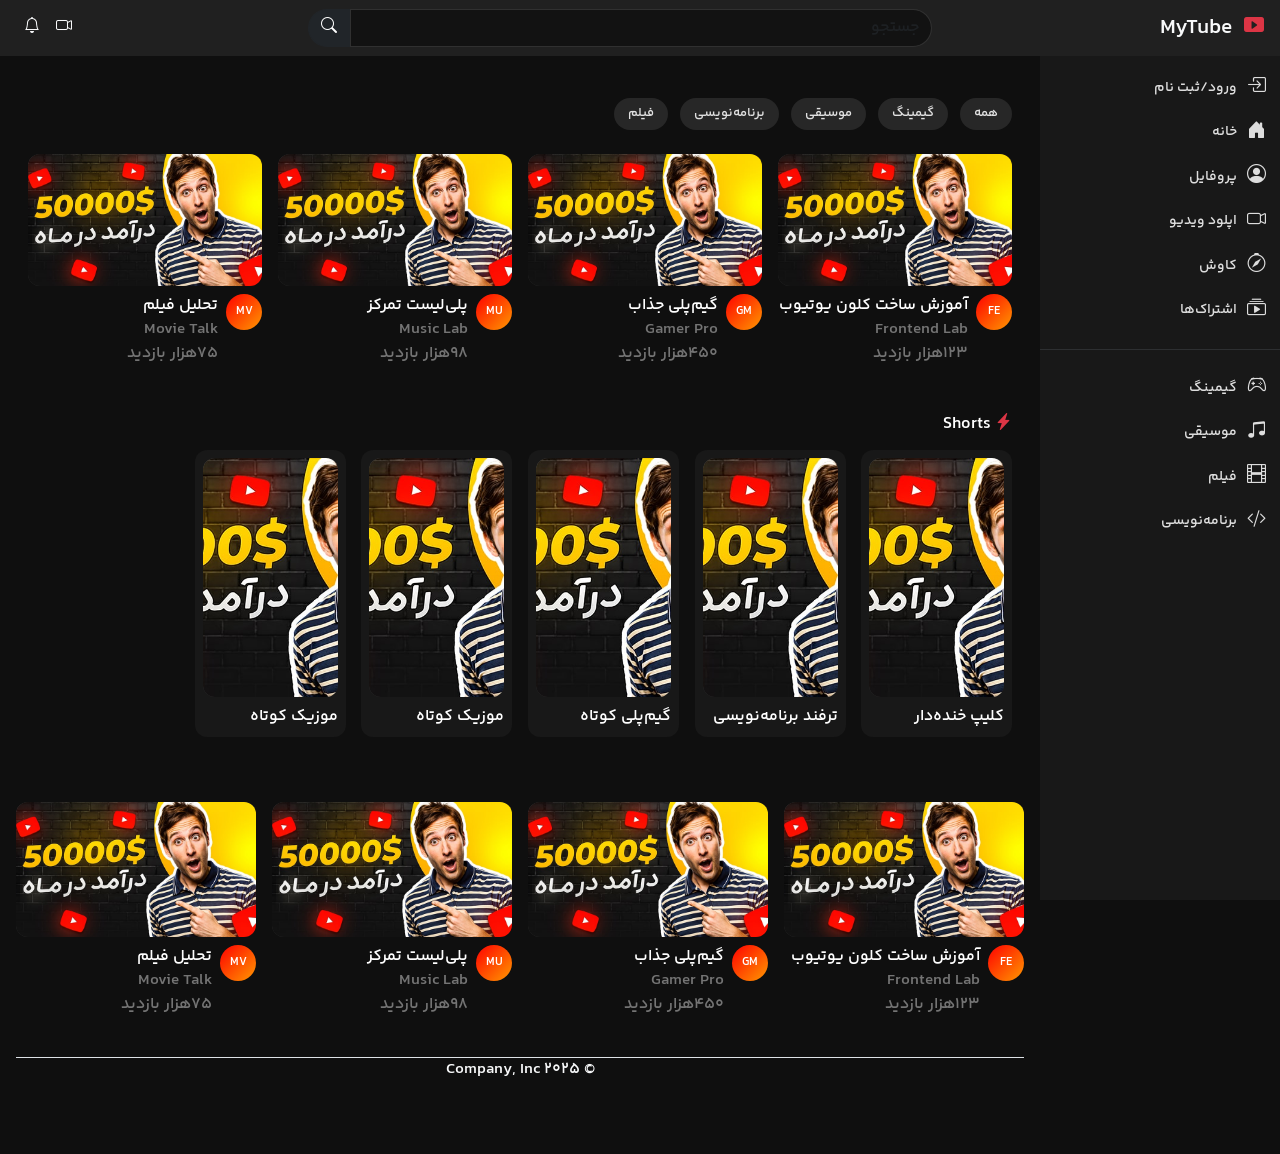
<file: index.html>
<!DOCTYPE html>
<html lang="fa" dir="rtl">
<head>
    <meta charset="UTF-8">
    <meta name="viewport" content="viewport-fit=cover,width=device-width,initial-scale=1.0,minimum scale=1.0,maximum-scale=1.0,user-scalable=no">
    <title>MyTube</title>
    <link rel="icon" type="image/png" href="img/725379.png">
    <link rel="stylesheet" href="bootstrap/bootstrap-5.3.8-dist/css/bootstrap.rtl.min.css">
    <link rel="stylesheet" href="https://cdn.jsdelivr.net/npm/bootstrap-icons@1.13.1/font/bootstrap-icons.min.css">
    <link rel="stylesheet" href="style/style.css">
</head>
<body>
<!-- navbar -->
<nav class="navbar navbar-dark fixed-top px-3">
  <div class="d-flex align-items-center">
    <button class="btn text-light d-lg-none me-2">
        <i class="bi bi-list"></i>
    </button>
    <span class="fw-bold">
      <a href="#"><i class="bi bi-play-btn-fill text-danger margin-l icon"></i><span class="text-size text-light">MyTube</span></a>
    </span>
  </div>
  <form action="" class="d-none d-md-flex w-50">
      <input class="form-control search-box rounded-start-pill" type="search" placeholder="جستجو">
      <button class="btn btn-dark rounded-end-pill">
        <i class="bi bi-search"></i>
      </button>
  </form>
  <div class="d-flex align-items-center ml-5">
      <a href="html/upload.html"><i class="bi bi-camera-video text-light mx-2"></i></a>
      <a href="#"><i class="bi bi-bell text-light mx-2"></i></a>
  </div>
</nav>
<!-- main -->
<div class="mt-5">

  <div class="app-wrapper">
    <!-- sidebar -->
        <div class="sidebar-desktop d-none d-lg-block">
          <a href="html/login.html" target="_blank"><i class="bi bi-box-arrow-in-right"></i>ورود/ثبت نام</a>
          <a href="index.html"><i class="bi bi-house-door-fill"></i>خانه</a>
          <a href="html/login.html" target="_blank"><i class="bi bi-person-circle"></i>پروفایل</a>
          <a href="html/login.html" target="_blank"><i class="bi bi-camera-video"></i>اپلود ویدیو</a>
          <a href="#"><i class="bi bi-compass"></i>کاوش</a>
          <a href="#"><i class="bi bi-collection-play"></i>اشتراک‌ها</a>
          <hr class="border-secondary">
          <a href="#"><i class="bi bi-controller"></i>گیمینگ</a>
          <a href="#"><i class="bi bi-music-note-beamed"></i>موسیقی</a>
          <a href="#"><i class="bi bi-film"></i>فیلم</a>
          <a href="#"><i class="bi bi-code-slash"></i>برنامه‌نویسی</a>
      </div>
        <div class="main-content">
          <div class="container-fluid">
            <div class="tags-row mb-3">
              <span class="tag-pill">همه</span>
              <span class="tag-pill">گیمینگ</span>
              <span class="tag-pill">موسیقی</span>
              <span class="tag-pill">برنامه‌نویسی</span>
              <span class="tag-pill">فیلم</span>
            </div>
<!-- videos -->
            <div class="row g-3">
                <div class="col-12 col-sm-6 col-md-4 col-xl-3 video-item">
                    <div class="video-card" onclick="location.href='watch.html'">
                        <div class="video-thumb">
                          <img class="video-img" src="img/creative-youtube-thumbnail-design-template-Top.jpg" alt="">
                        </div>
                        <div class="d-flex mt-2">
                            <div class="channel-avatar">FE</div>
                            <div>
                                <div class="video-title">آموزش ساخت کلون یوتیوب</div>
                                <div class="color">Frontend Lab</div>
                                <div class="color">۱۲۳هزار بازدید</div>
                            </div>
                        </div>
                    </div>
                </div>

                <div class="col-12 col-sm-6 col-md-4 col-xl-3 video-item">
                    <div class="video-card" onclick="location.href='watch.html'">
                        <div class="video-thumb">
                          <img class="video-img" src="img/creative-youtube-thumbnail-design-template-Top.jpg" alt="">
                        </div>
                        <div class="d-flex mt-2">
                            <div class="channel-avatar">GM</div>
                            <div>
                                <div class="video-title">گیم‌پلی جذاب</div>
                                <div class="color">Gamer Pro</div>
                                <div class="color">۴۵۰هزار بازدید</div>
                            </div>
                        </div>
                    </div>
                </div>

                <div class="col-12 col-sm-6 col-md-4 col-xl-3 video-item">
                    <div class="video-card" onclick="location.href='watch.html'">
                        <div class="video-thumb">
                          <img class="video-img" src="img/creative-youtube-thumbnail-design-template-Top.jpg" alt="">
                        </div>
                        <div class="d-flex mt-2">
                            <div class="channel-avatar">MU</div>
                            <div>
                                <div class="video-title">پلی‌لیست تمرکز</div>
                                <div class="color">Music Lab</div>
                                <div class="color">۹۸هزار بازدید</div>
                            </div>
                        </div>
                    </div>
                </div>

                <div class="col-12 col-sm-6 col-md-4 col-xl-3 video-item" data-tag="movie">
                    <div class="video-card" onclick="location.href='watch.html'">
                        <div class="video-thumb">
                          <img class="video-img" src="img/creative-youtube-thumbnail-design-template-Top.jpg" alt="">
                        </div>
                        <div class="d-flex mt-2">
                            <div class="channel-avatar">MV</div>
                            <div>
                                <div class="video-title">تحلیل فیلم</div>
                                <div class="color">Movie Talk</div>
                                <div class="color">۷۵هزار بازدید</div>
                            </div>
                        </div>
                    </div>
                </div>
            </div>
<!-- short -->
            <h5 class="shorts-title mt-5 mb-3">
                <i class="bi bi-lightning-charge-fill text-danger"></i> Shorts
            </h5>

            <div class="row g-3">
                <div class="col-6 col-md-3 col-lg-2">
                    <div class="shorts-card" onclick="location.href='shorts.html'">
                        <div class="shorts-thumb">
                          <img class="video-img" src="img/creative-youtube-thumbnail-design-template-Top.jpg" alt="">
                        </div>
                        <p class="mt-2 mb-0">کلیپ خنده‌دار</p>
                    </div>
                </div>
                <div class="col-6 col-md-3 col-lg-2">
                    <div class="shorts-card" onclick="location.href='shorts.html'">
                        <div class="shorts-thumb">
                          <img class="video-img" src="img/creative-youtube-thumbnail-design-template-Top.jpg" alt="">
                        </div>
                        <p class="mt-2 mb-0">ترفند برنامه‌نویسی</p>
                    </div>
                </div>
                <div class="col-6 col-md-3 col-lg-2">
                    <div class="shorts-card" onclick="location.href='shorts.html'">
                        <div class="shorts-thumb">
                          <img class="video-img" src="img/creative-youtube-thumbnail-design-template-Top.jpg" alt="">
                        </div>
                        <p class="mt-2 mb-0">گیم‌پلی کوتاه</p>
                    </div>
                </div>
                <div class="col-6 col-md-3 col-lg-2">
                    <div class="shorts-card" onclick="location.href='shorts.html'">
                        <div class="shorts-thumb">
                          <img class="video-img" src="img/creative-youtube-thumbnail-design-template-Top.jpg" alt="">
                        </div>
                        <p class="mt-2 mb-0">موزیک کوتاه</p>
                    </div>
                </div>
                <div class="col-6 col-md-3 col-lg-2">
                    <div class="shorts-card" onclick="location.href='shorts.html'">
                        <div class="shorts-thumb">
                          <img class="video-img" src="img/creative-youtube-thumbnail-design-template-Top.jpg" alt="">
                        </div>
                        <p class="mt-2 mb-0">موزیک کوتاه</p>
                    </div>
                </div>
            </div>
          </div>
          <!-- video -->
          <div class="row g-3 mt-5">
                <div class="col-12 col-sm-6 col-md-4 col-xl-3 video-item">
                    <div class="video-card" onclick="location.href='watch.html'">
                        <div class="video-thumb">
                          <img class="video-img" src="img/creative-youtube-thumbnail-design-template-Top.jpg" alt="">
                        </div>
                        <div class="d-flex mt-2">
                            <div class="channel-avatar">FE</div>
                            <div>
                                <div class="video-title">آموزش ساخت کلون یوتیوب</div>
                                <div class="color">Frontend Lab</div>
                                <div class="color">۱۲۳هزار بازدید</div>
                            </div>
                        </div>
                    </div>
                </div>

                <div class="col-12 col-sm-6 col-md-4 col-xl-3 video-item">
                    <div class="video-card" onclick="location.href='watch.html'">
                        <div class="video-thumb">
                          <img class="video-img" src="img/creative-youtube-thumbnail-design-template-Top.jpg" alt="">
                        </div>
                        <div class="d-flex mt-2">
                            <div class="channel-avatar">GM</div>
                            <div>
                                <div class="video-title">گیم‌پلی جذاب</div>
                                <div class="color">Gamer Pro</div>
                                <div class="color">۴۵۰هزار بازدید</div>
                            </div>
                        </div>
                    </div>
                </div>

                <div class="col-12 col-sm-6 col-md-4 col-xl-3 video-item">
                    <div class="video-card" onclick="location.href='watch.html'">
                        <div class="video-thumb">
                          <img class="video-img" src="img/creative-youtube-thumbnail-design-template-Top.jpg" alt="">
                        </div>
                        <div class="d-flex mt-2">
                            <div class="channel-avatar">MU</div>
                            <div>
                                <div class="video-title">پلی‌لیست تمرکز</div>
                                <div class="color">Music Lab</div>
                                <div class="color">۹۸هزار بازدید</div>
                            </div>
                        </div>
                    </div>
                </div>

                <div class="col-12 col-sm-6 col-md-4 col-xl-3 video-item" data-tag="movie">
                    <div class="video-card" onclick="location.href='watch.html'">
                        <div class="video-thumb">
                          <img class="video-img" src="img/creative-youtube-thumbnail-design-template-Top.jpg" alt="">
                        </div>
                        <div class="d-flex mt-2">
                            <div class="channel-avatar">MV</div>
                            <div>
                                <div class="video-title">تحلیل فیلم</div>
                                <div class="color">Movie Talk</div>
                                <div class="color">۷۵هزار بازدید</div>
                            </div>
                        </div>
                    </div>
                </div>
            </div>
            <!-- footer -->
            <footer class="py-3 my-4">
              <p class="text-center text-light border-top ">© 2025 Company, Inc</p> 
            </footer>
        </div> 
    </div>
</div>
    


    <script src="bootstrap/bootstrap-5.3.8-dist/js/bootstrap.bundle.min.js"></script>
</body>
</html>
</file>
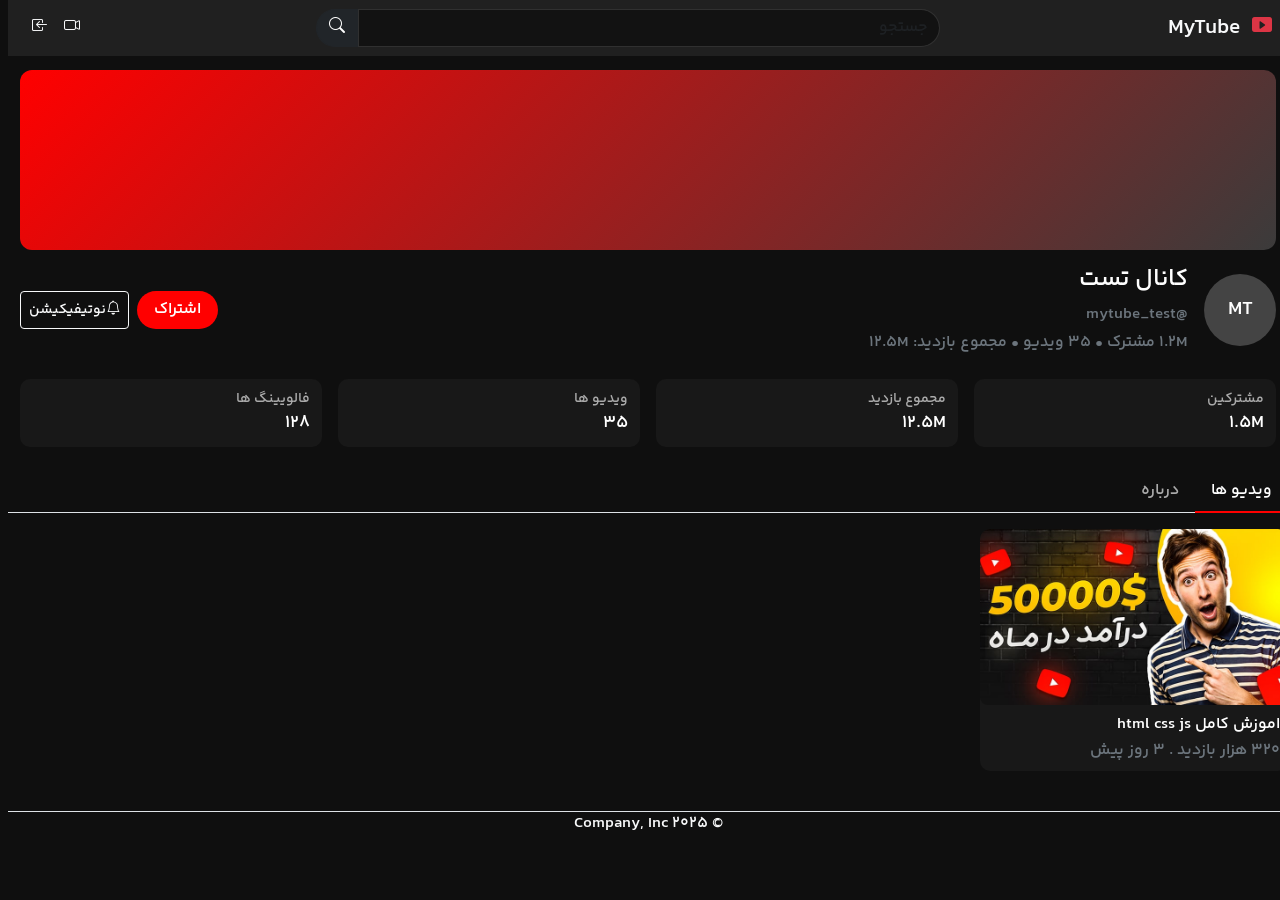
<file: profile.html>
<!DOCTYPE html>
<html lang="fa" dir="rtl">
<head>
    <meta charset="UTF-8">
    <meta name="viewport" content="width=device-width, initial-scale=1.0">
    <title>profile | My Tube</title>
    <link rel="icon" type="image/png" href="../img/725379.png">
    <link rel="stylesheet" href="bootstrap/bootstrap-5.3.8-dist/css/bootstrap.rtl.min.css">
    <link rel="stylesheet" href="https://cdn.jsdelivr.net/npm/bootstrap-icons@1.13.1/font/bootstrap-icons.min.css">
    <link rel="stylesheet" href="style/style.css">
    <link rel="stylesheet" href="style/profile.css">
</head>
<body>
<!-- navbar -->
<nav class="navbar navbar-dark fixed-top px-3">
  <div class="d-flex align-items-center">
    <button class="btn text-light d-lg-none me-2">
        <i class="bi bi-list"></i>
    </button>
    <span class="fw-bold">
      <a href="#"><i class="bi bi-play-btn-fill text-danger margin-l icon"></i><span class="text-size text-light">MyTube</span></a>
    </span>
  </div>
  <form action="" class="d-none d-md-flex w-50">
      <input class="form-control search-box rounded-start-pill" type="search" placeholder="جستجو">
      <button class="btn btn-dark rounded-end-pill">
        <i class="bi bi-search"></i>
      </button>
  </form>
  <div class="d-flex align-items-center ml-5">
      <a href="../html/upload.html"><i class="bi bi-camera-video text-light mx-2"></i></a>
      <a href="index.html"><i class="bi bi-box-arrow-in-left mx-2 text-light"></i></a>
  </div>
</nav>
<!-- main -->
<div class="psge-wrapper-p margin-t">
    <div class="container-fluid">
        <!-- channel-caver -->
        <div class="channel-cover mb-3"></div>
        
        <div class="d-flex flex-column flex-md-row align-items-md-center justify-content-between mb-4">
            <div class="d-flex align-items-center mb-3 mb-md-0">
                <div class="channel-avatar-big me-3">MT</div>
                <div>
                    <h4>کانال تست</h4>
                    <p class="mb-1 text-secondary">@mytube_test</p>
                    <p class="mb-0 text-secondary">1.2M مشترک • 35 ویدیو • مجموع بازدید: 12.5M</p>
                </div>
            </div>

            <div class="d-flex flex-wrap gap-2">
                <button class="btn btn-subscribe px-3">اشتراک</button>
                <button class="btn btn-sm btn-outline-light">
                    <i class="bi bi-bell"></i>نوتیفیکیشن
                </button>
            </div>
        </div>
        <!-- atat -->
        <div class="row g-3 mb-4">
            <div class="col-6 col-md-3">
                <div class="stat-card">
                    <div class="stat-label">مشترکین</div>
                    <div class="stat-value">1.5M</div>
                </div>
            </div>
            <div class="col-6 col-md-3">
                <div class="stat-card">
                    <div class="stat-label">مجموع بازدید</div>
                    <div class="stat-value">12.5M</div>
                </div>
            </div>
            <div class="col-6 col-md-3">
                <div class="stat-card">
                    <div class="stat-label">ویدیو ها</div>
                    <div class="stat-value">35</div>
                </div>
            </div>
            <div class="col-6 col-md-3">
                <div class="stat-card">
                    <div class="stat-label">فالویینگ ها</div>
                    <div class="stat-value">128</div>
                </div>
            </div>
        </div>
    </div>
    <!-- items -->
    <ul class="nav nav-tabs mb-3">
        <li class="nav-item">
            <button class="nav-link active" data-bs-toggle="tab" data-bs-target="#videos">ویدیو ها</button>
        </li>
        <li class="nav-item">
            <button class="nav-link" data-bs-toggle="tab" data-bs-target="#about">درباره</button>
        </li>
    </ul>

    <div class="tab-content mb-4">
        <div class="tab-pane fade show active" id="videos">
            <div class="row g-3">
                <!-- video card -->
                <div class="col-6 col-md-4 col-lg-3">
                    <div class="video-card" onclick="location.href='watch.html'">
                        <div class="thumb-wrapper">
                            <img class="video-img" src="img/creative-youtube-thumbnail-design-template-Top.jpg" alt="">
                        </div>
                        <div class="p-2">
                            <div class="video-title">اموزش کامل html css js</div>
                            <div class="video-meta text-secondary">320 هزار بازدید . 3 روز پیش</div>
                        </div>
                    </div>
                </div>
            </div>
        </div>
        <!-- about-part -->
        <div class="tab-pane fade" id="about">
            <div class="about-box">
                <h6 class="mb-2">درباره کانال</h6>
                <p class="mb-2">
                 این کانال برای آموزش فرانت‌اند، پروژه‌های تمرینی ساخته شده است.
                </p>
                <p class="text-secondary mb-1">
                 تاریخ ایجاد: ۱۴۰۳/۰۱/۱۵
                </p>
                <p class="text-secondary mb-0">
                 ایمیل همکاری: example@mail.com
                </p>
            </div>
        </div>
    </div>
    <!-- footer -->
    <footer class="py-3 my-4">
        <p class="text-center text-light border-top ">© 2025 Company, Inc</p> 
    </footer>
</div>
    



<script src="../bootstrap/bootstrap-5.3.8-dist/js/bootstrap.bundle.min.js"></script>   
</body>
</html>
</file>
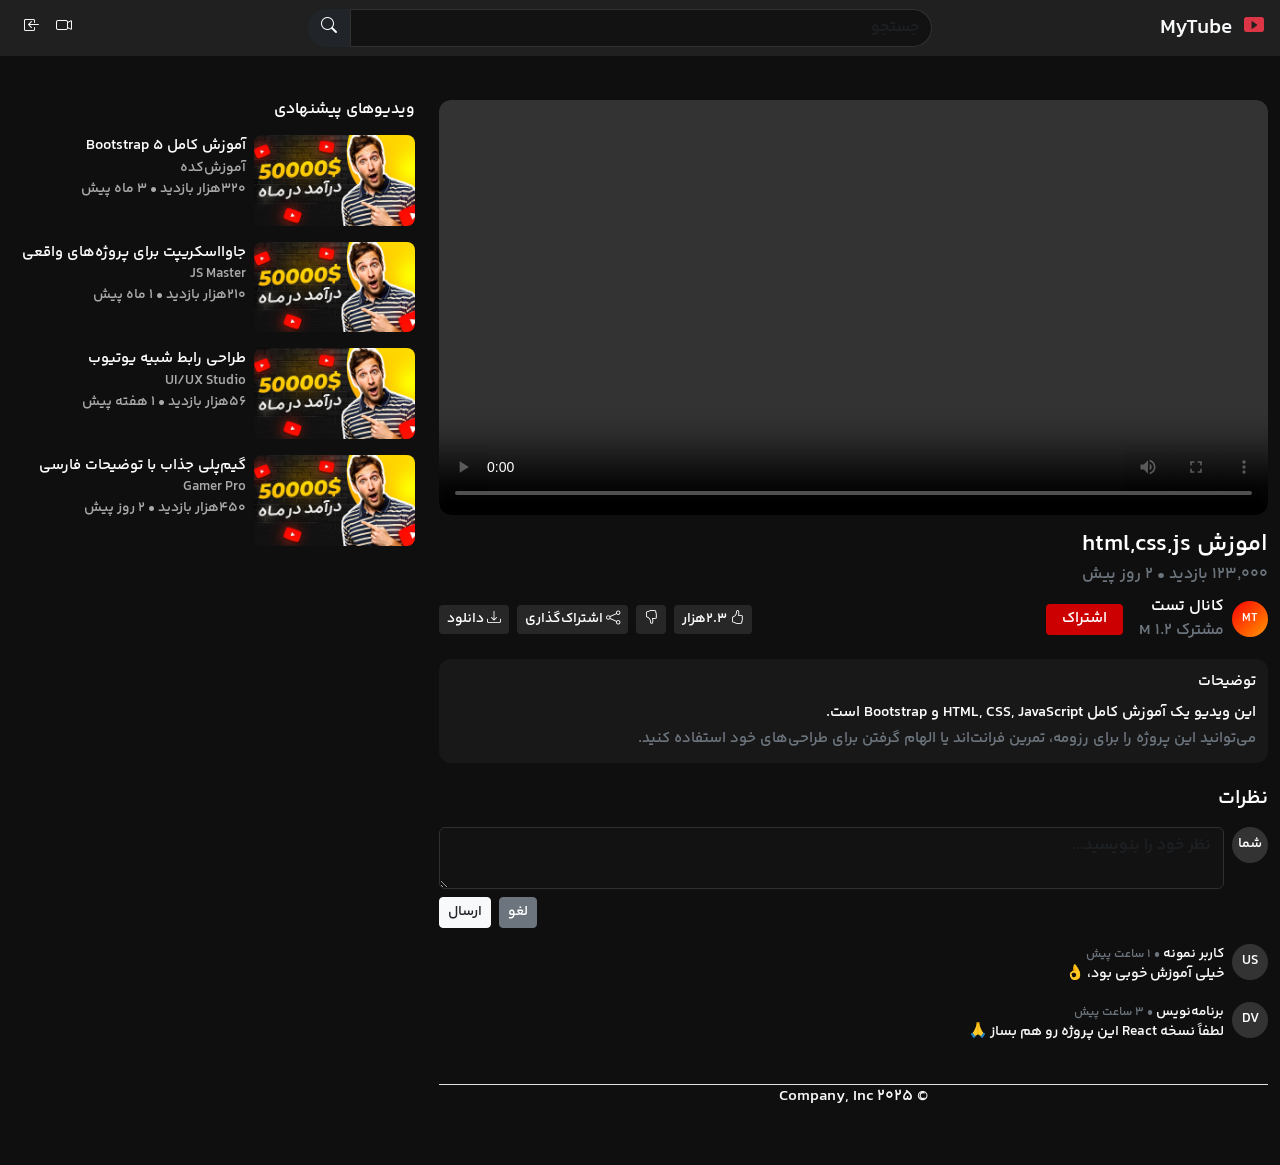
<file: watch.html>
<!DOCTYPE html>
<html lang="fa" dir="rtl">
<head>
    <meta charset="UTF-8">
    <meta name="viewport" content="width=device-width, initial-scale=1.0">
    <title>whatch | My Tube</title>
    <link rel="icon" type="image/png" href="../img/725379.png">
    <link rel="stylesheet" href="bootstrap/bootstrap-5.3.8-dist/css/bootstrap.rtl.min.css">
    <link rel="stylesheet" href="https://cdn.jsdelivr.net/npm/bootstrap-icons@1.13.1/font/bootstrap-icons.min.css">
    <link rel="stylesheet" href="style/style.css">
    <link rel="stylesheet" href="style/watch.css">
</head>
<body>
    <!-- navbar -->
<nav class="navbar navbar-dark fixed-top px-3">
  <div class="d-flex align-items-center">
    <button class="btn text-light d-lg-none me-2">
        <i class="bi bi-list"></i>
    </button>
    <span class="fw-bold">
      <a href="#"><i class="bi bi-play-btn-fill text-danger margin-l icon"></i><span class="text-size text-light">MyTube</span></a>
    </span>
  </div>
  <form action="" class="d-none d-md-flex w-50">
      <input class="form-control search-box rounded-start-pill" type="search" placeholder="جستجو">
      <button class="btn btn-dark rounded-end-pill">
        <i class="bi bi-search"></i>
      </button>
  </form>
  <div class="d-flex align-items-center ml-5">
      <a href="../html/upload.html"><i class="bi bi-camera-video text-light mx-2"></i></a>
      <a href="index.html"><i class="bi bi-box-arrow-in-left mx-2 text-light"></i></a>
  </div>
</nav>
<!-- main -->
<div class="psge-wrapper margin-t">
    <div class="container-fluid">
        <!-- watch part -->
        <div class="row gx-4 gy-4">
            <div class="col-12 col-lg-8">
                <div class="video-player mb-3">
                    <video controls autoplay width="100%" height="100%">
                        <source src="#" type="video/mp4">
                    </video>
                </div>

                <h4 class="mb-1">اموزش html,css,js</h4>
                <p class="text-secondary mb-2">۱۲۳٬۰۰۰ بازدید • ۲ روز پیش</p>

                <div class="d-flex flex-wrap align-items-center justify-content-between mb-3">
                    <div class="d-flex align-items-center mb-2 mb-md-0">
                        <div class="channel-avatar">MT</div>
                        <div>
                            <div class="fw-semibold">کانال تست</div>
                            <div class="text-secondary">مشترک 1.2 M</div>
                        </div>
                        <button class="btn btn-subscribe btn-sm ms-3 px-3">اشتراک</button>
                    </div>

                    <div class="d-flex flex-wrap gap-2">
                        <button class="btn btn-sm action-btn">
                            <i class="bi bi-hand-thumbs-up"></i> ۲.۳هزار
                        </button>
                        <button class="btn btn-sm action-btn">
                            <i class="bi bi-hand-thumbs-down"></i>
                        </button>
                        <button class="btn btn-sm action-btn">
                            <i class="bi bi-share"></i> اشتراک‌گذاری
                        </button>
                        <button class="btn btn-sm action-btn">
                            <i class="bi bi-download"></i> دانلود
                        </button>
                    </div>
                </div>

                <div class="desc-box mb-4">
                    <div class="fw-semibold mb-2">توضیحات</div>
                    <p class="mb-1">
                        این ویدیو یک آموزش کامل  HTML, CSS, JavaScript و Bootstrap است.
                    </p>
                    <p class="mb-0 text-secondary">
                        می‌توانید این پروژه را برای رزومه، تمرین فرانت‌اند یا الهام گرفتن برای طراحی‌های خود استفاده کنید.
                    </p>
                </div>

                <h5 class="mb-3">نظرات</h5>

                <div class="d-flex mb-3">
                    <div class="comment-avatar">شما</div>
                    <div class="flex-grow-1">
                        <textarea class="form-control comment-input mb-2" rows="2" placeholder="نظر خود را بنویسید..."></textarea>
                        <div class="d-flex justify-content-end">
                            <button class="btn btn-sm btn-secondary me-2">لغو</button>
                            <button class="btn btn-sm btn-light text-dark">ارسال</button>
                        </div>
                    </div>
                </div>

                <div class="comment-item mb-3 d-flex">
                    <div class="comment-avatar">US</div>
                    <div>
                        <div class="fw-semibold" style="font-size:0.85rem;">کاربر نمونه
                            <span class="text-secondary" style="font-size:0.75rem;"> • ۱ ساعت پیش</span>
                        </div>
                        <div class="text-light" style="font-size:0.9rem;">
                            خیلی آموزش خوبی بود،  👌
                        </div>
                    </div>
                </div>
                
                <div class="comment-item mb-3 d-flex">
                    <div class="comment-avatar">DV</div>
                    <div>
                        <div class="fw-semibold" style="font-size:0.85rem;">برنامه‌نویس
                            <span class="text-secondary" style="font-size:0.75rem;"> • ۳ ساعت پیش</span>
                        </div>
                        <div class="text-light" style="font-size:0.9rem;">
                            لطفاً نسخه React این پروژه رو هم بساز 🙏
                        </div>
                    </div>
                </div>

                <footer class="py-3 my-4">
                    <p class="text-center text-light border-top ">© 2025 Company, Inc</p> 
                </footer>
            </div>

                        <!-- left suggested videos -->
            <div class="col-12 col-lg-4">
                <h6 class="mb-3">ویدیوهای پیشنهادی</h6>

                <div class="suggest-card mb-3" onclick="location.href='watch.html'">
                    <div class="suggest-thumb">
                        <img class="video-img" src="img/creative-youtube-thumbnail-design-template-Top.jpg" alt="">
                    </div>
                    <div class="suggest-info">
                        <div class="suggest-title">آموزش کامل Bootstrap 5</div>
                        <div class="suggest-meta">آموزش‌کده</div>
                        <div class="suggest-meta">۳۲۰هزار بازدید • ۳ ماه پیش</div>
                    </div>
                </div>

                <div class="suggest-card mb-3" onclick="location.href='watch.html'">
                    <div class="suggest-thumb">
                        <img class="video-img" src="img/creative-youtube-thumbnail-design-template-Top.jpg" alt="">
                    </div>
                    <div class="suggest-info">
                        <div class="suggest-title">جاوااسکریپت برای پروژه‌های واقعی</div>
                        <div class="suggest-meta">JS Master</div>
                        <div class="suggest-meta">۲۱۰هزار بازدید • ۱ ماه پیش</div>
                    </div>
                </div>

                <div class="suggest-card mb-3" onclick="location.href='watch.html'">
                    <div class="suggest-thumb">
                        <img class="video-img" src="img/creative-youtube-thumbnail-design-template-Top.jpg" alt="">
                    </div>
                    <div class="suggest-info">
                        <div class="suggest-title">طراحی رابط شبیه یوتیوب</div>
                        <div class="suggest-meta">UI/UX Studio</div>
                        <div class="suggest-meta">۵۶هزار بازدید • ۱ هفته پیش</div>
                    </div>
                </div>

                <div class="suggest-card mb-3" onclick="location.href='watch.html'">
                    <div class="suggest-thumb">
                        <img class="video-img" src="img/creative-youtube-thumbnail-design-template-Top.jpg" alt="">
                    </div>
                    <div class="suggest-info">
                        <div class="suggest-title">گیم‌پلی جذاب با توضیحات فارسی</div>
                        <div class="suggest-meta">Gamer Pro</div>
                        <div class="suggest-meta">۴۵۰هزار بازدید • ۲ روز پیش</div>
                    </div>
                </div>

            </div>
        </div>
    </div>
</div>

    <script src="../bootstrap/bootstrap-5.3.8-dist/js/bootstrap.bundle.min.js"></script>
</body>
</html>
</file>
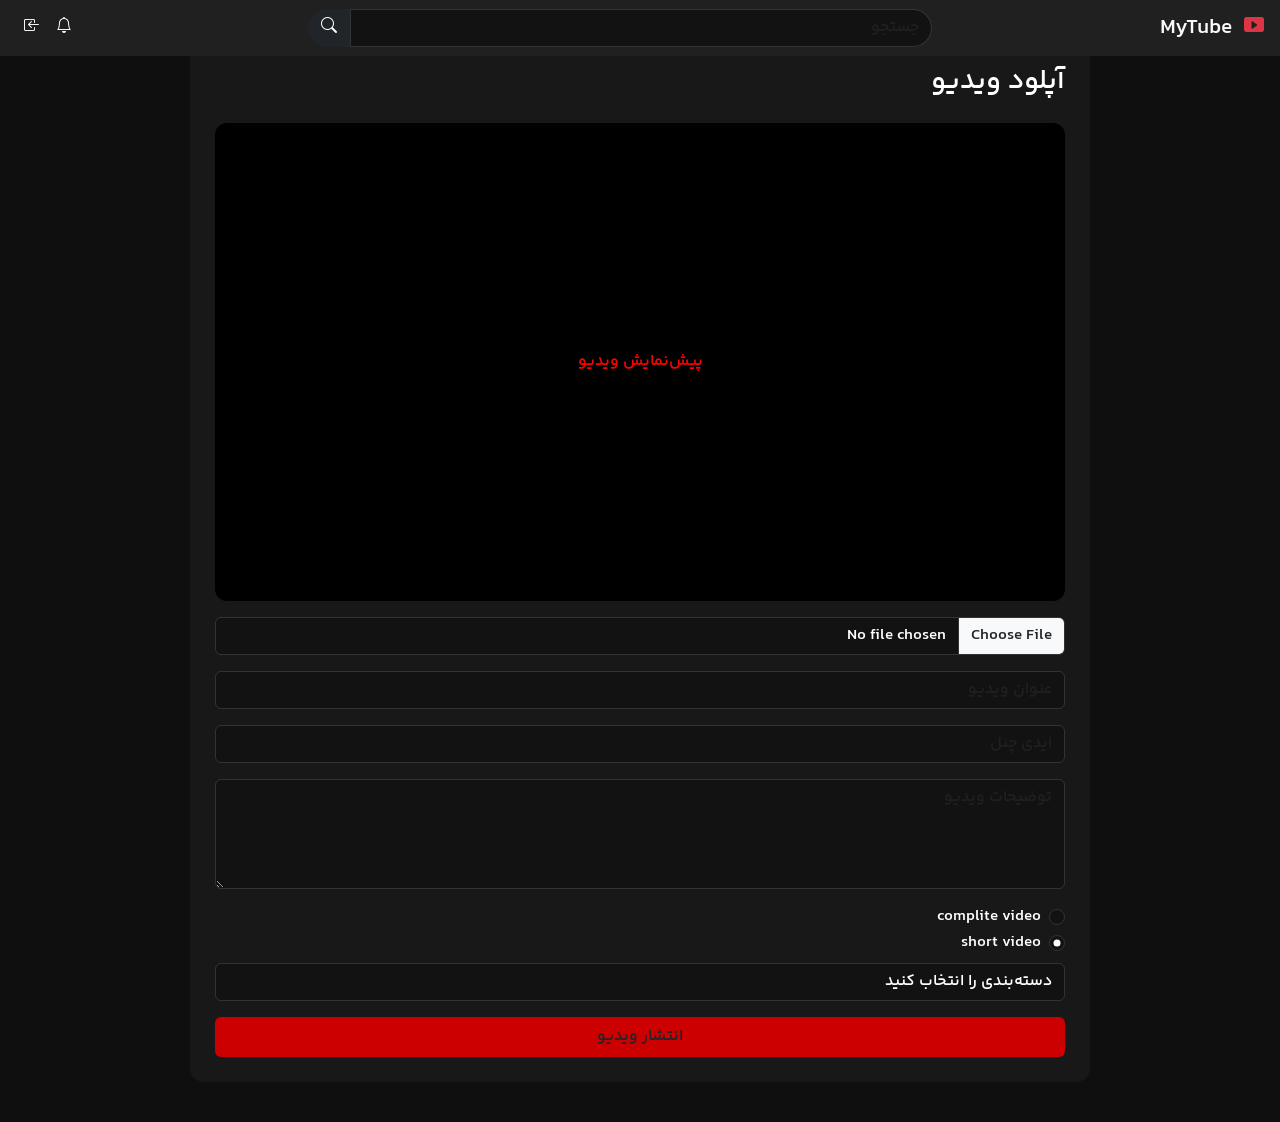
<file: html/upload.html>
<!DOCTYPE html>
<html lang="fa" dir="rtl">
<head>
    <meta charset="UTF-8">
    <meta name="viewport" content="viewport-fit=cover,width=device-width,initial-scale=1.0,minimum scale=1.0,maximum-scale=1.0,user-scalable=no">
    <title>upload video|My Tube</title>
    <link rel="icon" type="image/png" href="../img/725379.png">
    <link rel="stylesheet" href="../bootstrap/bootstrap-5.3.8-dist/css/bootstrap.rtl.min.css">
    <link rel="stylesheet" href="https://cdn.jsdelivr.net/npm/bootstrap-icons@1.13.1/font/bootstrap-icons.min.css">
    <link rel="stylesheet" href="../style/upload.css">
    <link rel="stylesheet" href="../style/style.css">
</head>
</head>
<body>
<!-- navbar -->
    <nav class="navbar navbar-dark fixed-top px-3">
  <div class="d-flex align-items-center">
    <button class="btn text-light d-lg-none me-2">
        <i class="bi bi-list"></i>
    </button>
    <span class="fw-bold">
      <a href="#"><i class="bi bi-play-btn-fill text-danger margin-l icon"></i><span class="text-size text-light">MyTube</span></a>
    </span>
  </div>
  <form action="" class="d-none d-md-flex w-50">
      <input class="form-control search-box rounded-start-pill" type="search" placeholder="جستجو">
      <button class="btn btn-dark rounded-end-pill">
        <i class="bi bi-search"></i>
      </button>
  </form>
  <div class="d-flex align-items-center ml-5">
      <a href="#"><i class="bi bi-bell text-light mx-2"></i></a>
      <a href="../index.html"><i class="bi bi-box-arrow-in-left mx-2 text-light"></i></a>
  </div>
</nav>
<!-- main -->
<div> 
    <div class="upload-box">
        <h3 class="mb-4">آپلود ویدیو</h3>
        <!-- پیش نمایش -->
        <div class="preview-box mb-3">
            پیش‌نمایش ویدیو
        </div>

        <input type="file" class="form-control mb-3">

        <input type="text" class="form-control mb-3" placeholder="عنوان ویدیو">

        <input type="text" class="form-control mb-3" placeholder="ایدی چنل">

        <textarea class="form-control mb-3" rows="4" placeholder="توضیحات ویدیو"></textarea>
        <div class="form-check">
            <input class="form-check-input" type="radio" name="flexRadioDefault" id="flexRadioDefault1">
            <label class="form-check-label" for="flexRadioDefault1">
                complite video
            </label>
        </div>
        <div class="form-check">
            <input class="form-check-input" type="radio" name="flexRadioDefault" id="flexRadioDefault2" checked>
            <label class="form-check-label" for="flexRadioDefault2">
                short video
                <!--اگه شرت ویدیو انتخاب شد باید پیش نمایش هم مانند شرت ویدیو شود -->
            </label>
        </div>

        <select class="form-control mb-3 mt-2">
            <option>دسته‌بندی را انتخاب کنید</option>
            <option>گیمینگ</option>
            <option>موسیقی</option>
            <option>فیلم</option>
            <option>برنامه‌نویسی</option>
            <option>ورزش</option>
            <!-- ..... -->
        </select>

    <button class="btn btn-upload w-100 py-2">انتشار ویدیو</button>

</div>
</div>
    
</body>
</html>
</file>
<file: style/style.css>
@font-face {
    font-family: 'myFont';
    src: url(../font/YekanBakhFaNum-SemiBold.woff2);
}
body {
    background-color: #0f0f0f;
    color: #ffffff;
    font-family: 'myFont';
    margin: 0;
    overflow-x: hidden;
}
a{
    text-decoration: none;
}
/* Navbar */
.navbar {
    background-color: #202020;
    height: 56px;
}
.text-size{
    font-size: 22px;
    font-weight: bolder;
    margin-right: 12px;
}
.icon{
    font-size: 20px;
}
/* Layout */
.app-wrapper {
    padding-top: 26px;
} 

/* Sidebar*/
.sidebar-desktop {
    position: fixed;
    top: 56px;
    right: 0;
    width: 240px;
    height: calc(100vh - 56px);
    background-color: #181818;
    overflow-y: auto;
    padding-top: 10px;
    z-index: 100;
}
.sidebar-desktop a {
    display: flex;
    align-items: center;
    padding: 8px 14px;
    color: #ddd;
    border-radius: 10px;
    font-size: 14px;
    text-decoration: none;
}
.sidebar-desktop a:hover,
.sidebar-desktop a.active {
    background-color: #303030;
}
.sidebar-desktop i {
    margin-left: 10px;
    font-size: 19px;
}
/* Main content */
.main-content {
    padding: 16px;
}
@media (min-width: 992px) {
    .main-content {
        margin-right: 240px;
    }
}
/* Search */
.search-box {
    background-color: #121212;
    border: 1px solid #303030;
    color: #fff;
}
.search-box:focus {
    border-color: #3ea6ff;
    box-shadow: none;
}
/* Tags */
.tags-row {
    overflow-x: auto;
    white-space: nowrap;
    padding: 8px 0;
}
.tags-row::-webkit-scrollbar {
    height: 4px;
}
.tags-row::-webkit-scrollbar-thumb {
    background-color: #555;
    border-radius: 999px;
}
.tag-pill {
    display: inline-block;
    background-color: #272727;
    color: #e0e0e0;
    padding: 6px 14px;
    border-radius: 999px;
    font-size: 13px;
    margin-left: 8px;
    cursor: pointer;
}
.tag-pill.active {
    background-color: #ffffff;
    color: #000000;
}
/* Video cards */
.video-card {
    cursor: pointer;
    transition: transform 0.5s cubic-bezier(0.16, 1, 0.3, 1);
    will-change: transform;
}
.video-card:hover {
    transform: translateY(-5px);
}
.video-thumb {
    width: 100%;
    aspect-ratio: 16/9;
    background: linear-gradient(135deg, #444, #111);
    border-radius: 12px;
    position: relative;
    overflow: hidden;
    transition: transform 0.5s cubic-bezier(0.16, 1, 0.3, 1), filter 0.5s ease;
}
.video-card:hover .video-thumb {
    transform: scale(1.03);
    filter: brightness(1.1);
}
.video-img {
    width: 100%;
    height: 100%;
    object-fit: cover;
    border-radius: 8px;
    transition: transform 0.5s cubic-bezier(0.16, 1, 0.3, 1);
}
.video-card:hover .video-img {
    transform: scale(1.05);
}
.color {
    color: #747474;
}
.channel-avatar {
    width: 36px;
    height: 36px;
    border-radius: 50%;
    background: linear-gradient(135deg, #ff0000, #ff9800);
    display: flex;
    align-items: center;
    justify-content: center;
    margin-left: 8px;
    font-size: 12px;
    font-weight: 700;
}
/* Shorts */
.shorts-card {
    background-color: #181818;
    border-radius: 12px;
    padding: 8px;
    cursor: pointer;
    transition: transform 0.5s cubic-bezier(0.16, 1, 0.3, 1);
    will-change: transform;
}
.shorts-card:hover {
    transform: translateY(-5px) scale(1.02);
}
.shorts-thumb {
    width: 100%;
    aspect-ratio: 9/16;
    background: linear-gradient(135deg, #555, #222);
    border-radius: 12px;
    overflow: hidden;
    position: relative;
    transition: transform 0.5s cubic-bezier(0.16, 1, 0.3, 1), filter 0.5s ease;
}
.shorts-card:hover .shorts-thumb {
    transform: scale(1.05);
    filter: brightness(1.1);
}
.shorts-title {
    font-size: 17px;
    font-weight: 600;
    transition: color 0.3s ease;
}
.shorts-card:hover .shorts-title {
    color: #fff;
}
footer{
    margin: 0 0 1000px 0;
    padding: 0;
}
</file>
<file: style/profile.css>
@font-face {
    font-family: 'myFont';
    src: url(../font/YekanBakhFaNum-SemiBold.woff2);
}
body {
    background-color: #0f0f0f;
    color: #ffffff;
    font-family: 'myFont';
    margin: 0;
    overflow-x: hidden;
}
a{
    text-decoration: none;
}
.page-wrapper-p {
    margin-top: 70px;
}
.channel-cover {
    width: 100%;
    height: 180px;
    border-radius: 12px;
    margin-top: 70px;
    background: linear-gradient(135deg, #ff0000, #3b3b3b);
}
.channel-avatar-big {
    width: 72px;
    height: 72px;
    border-radius: 50%;
    background: #444;
    display: flex;
    align-items: center;
    justify-content: center;
    font-weight: 700;
    font-size: 20px;
}
/* stat-card */
.stat-card {
    background: #181818;
    border-radius: 10px;
    padding: 10px 12px;
}
.stat-label {
    font-size: 14PX;
    color: #aaa;
}
.stat-value {
    font-size: 18px;
    font-weight: 600;
}
/* tabs */
.nav-tabs .nav-link {
    color: #aaa;
    border: none;
}
.nav-tabs .nav-link.active {
    color: #fff;
    border-bottom: 2px solid #ff0000;
    background: transparent;
}
/* video-card */
.video-card {
    background: #181818;
    border-radius: 10px;
    overflow: hidden;
    cursor: pointer;
    transition: transform 0.15s ease, box-shadow 0.15s ease;
}
.video-title {
    font-size: 16px;
    margin-bottom: 2px;
}
/* about */
.about-box {
    background: #181818;
    border-radius: 10px;
    padding: 15px;
}
/* btn style */
.btn-subscribe {
    background-color: #ff0000;
    color: #fff;
    border-radius: 999px;
}
.btn-subscribe:hover {
    background-color: #e00000;
}
</file>
<file: style/watch.css>
@font-face {
    font-family: 'myFont';
    src: url(../font/YekanBakhFaNum-SemiBold.woff2);
}
body {
    background-color: #0f0f0f;
    color: #ffffff;
    font-family: 'myFont';
    margin: 0;
    overflow-x: hidden;
}
a{
    text-decoration: none;
}
.page-wrapper {
    padding-top: 56px;
}
/* Video player */
.video-player {
    width: 100%;
    aspect-ratio: 14/7;
    background: #000;
    border-radius: 12px;
    overflow: hidden;
}
.btn-subscribe {
    background-color: #cc0000;
    border: none;
    color: #fff;
    font-size: 15px;
}
.btn-subscribe:hover {
    background-color: #ff0000;
}
.action-btn {
    background-color: #272727;
    border: none;
    color: #fff;
    font-size: 14px;
}
.action-btn:hover {
    background-color: #3a3a3a;
}
.desc-box {
    background-color: #181818;
    border-radius: 12px;
    padding: 12px;
    font-size: 15px;
}
/* Comments */
.comment-input {
    background-color: #121212;
    border: 1px solid #303030;
    color: #fff;
}
.comment-input:focus {
    border-color: #3ea6ff;
    box-shadow: none;
}
.comment-item {
    font-size: 15px;
}
.comment-avatar {
    width: 36px;
    height: 36px;
    border-radius: 50%;
    background: #333;
    display: flex;
    align-items: center;
    justify-content: center;
    font-size: 14px;
    margin-left: 8px;
}
/* Suggested videos */
.suggest-card {
    display: flex;
    cursor: pointer;
}
.suggest-thumb {
    width: 40%;
    aspect-ratio: 16/9;
    background: linear-gradient(135deg, #444, #111);
    border-radius: 10px;
    flex-shrink: 0;
}
.suggest-info {
    margin-right: 8px;
}
.suggest-title {
    font-size: 15px;
    font-weight: 600;
}
.suggest-meta {
    font-size: 14px;
    color: #aaaaaa;
}
.margin-t{
    margin-top: 100px;
}
</file>
<file: style/upload.css>
@font-face {
    font-family: 'myFont';
    src: url(../font/YekanBakhFaNum-SemiBold.woff2);
}
body {
    background-color: #0f0f0f;
    color: #ffffff;
    font-family: 'myFont';
    margin: 0;
    overflow-x: hidden;
}
a{
    text-decoration: none;
}
.upload-box {
    max-width: 900px;
    margin: 40px auto;
    background-color: #181818;
    padding: 25px;
    border-radius: 14px;
    transition: transform 0.5s cubic-bezier(0.16, 1, 0.3, 1),
                box-shadow 0.5s ease;
}
.upload-box:hover {
    transform: translateY(-6px);
    box-shadow: 0 12px 35px rgba(0,0,0,0.6);
}
input, textarea, select {
    background-color: #121212 !important;
    border: 1px solid #333 !important;
    color: #fff !important;
    transition: all 0.3s ease;
}
input:focus, textarea:focus, select:focus {
    border-color: #ff0000 !important;
    box-shadow: 0 0 0 3px rgba(255,0,0,0.15) !important;
    transform: scale(1.01);
}
/* پیش نمایش */
.preview-box {
    width: 100%;
    aspect-ratio: 16/9;
    background-color: #000;
    border-radius: 12px;
    display: flex;
    align-items: center;
    justify-content: center;
    color: #ff0000;
    font-size: 16px;
    transition: transform 0.4s ease, filter 0.4s ease;
}
.preview-box:hover {
    transform: scale(1.02);
    filter: brightness(1.2);
}
.btn-upload {
    background-color: #cc0000;
    border: none;
    transition: transform 0.3s ease, box-shadow 0.3s ease, background-color 0.3s ease;
}
.btn-upload:hover {
    background-color: #ff0000;
    transform: translateY(-2px);
    box-shadow: 0 6px 15px rgba(255,0,0,0.25);
}
</file>
